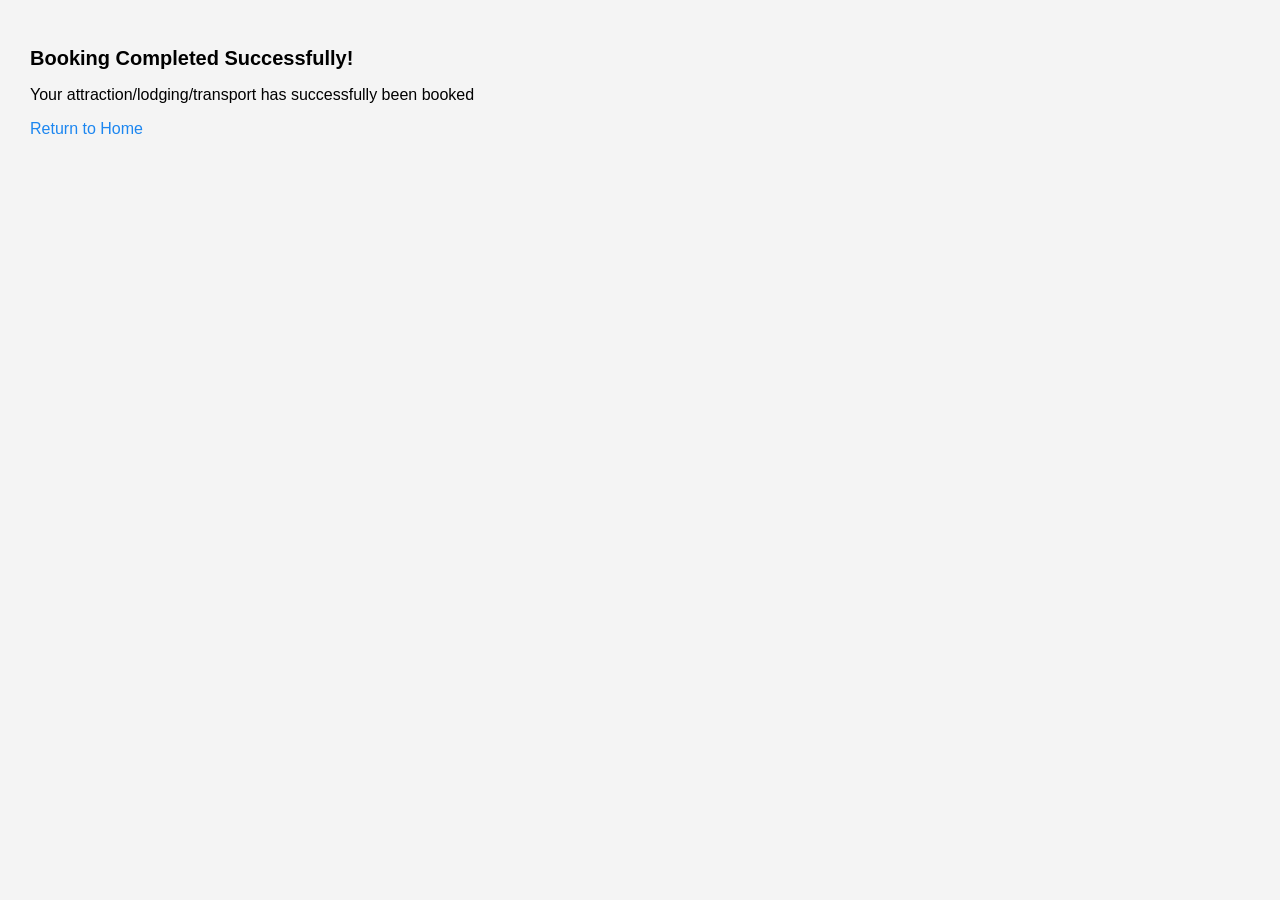
<file: booked.html>
<!DOCTYPE html>
<html lang="en">
<head>
    <meta charset="UTF-8">
    <title>Booking Successful</title>
    <link rel="stylesheet" href="styles.css">
</head>
<body>
<article>
    <h1>Booking Completed Successfully!</h1>
    <p>Your attraction/lodging/transport has successfully been booked</p>
    <a href="index.html">Return to Home</a>
</article>
</body>
</html>
</file>
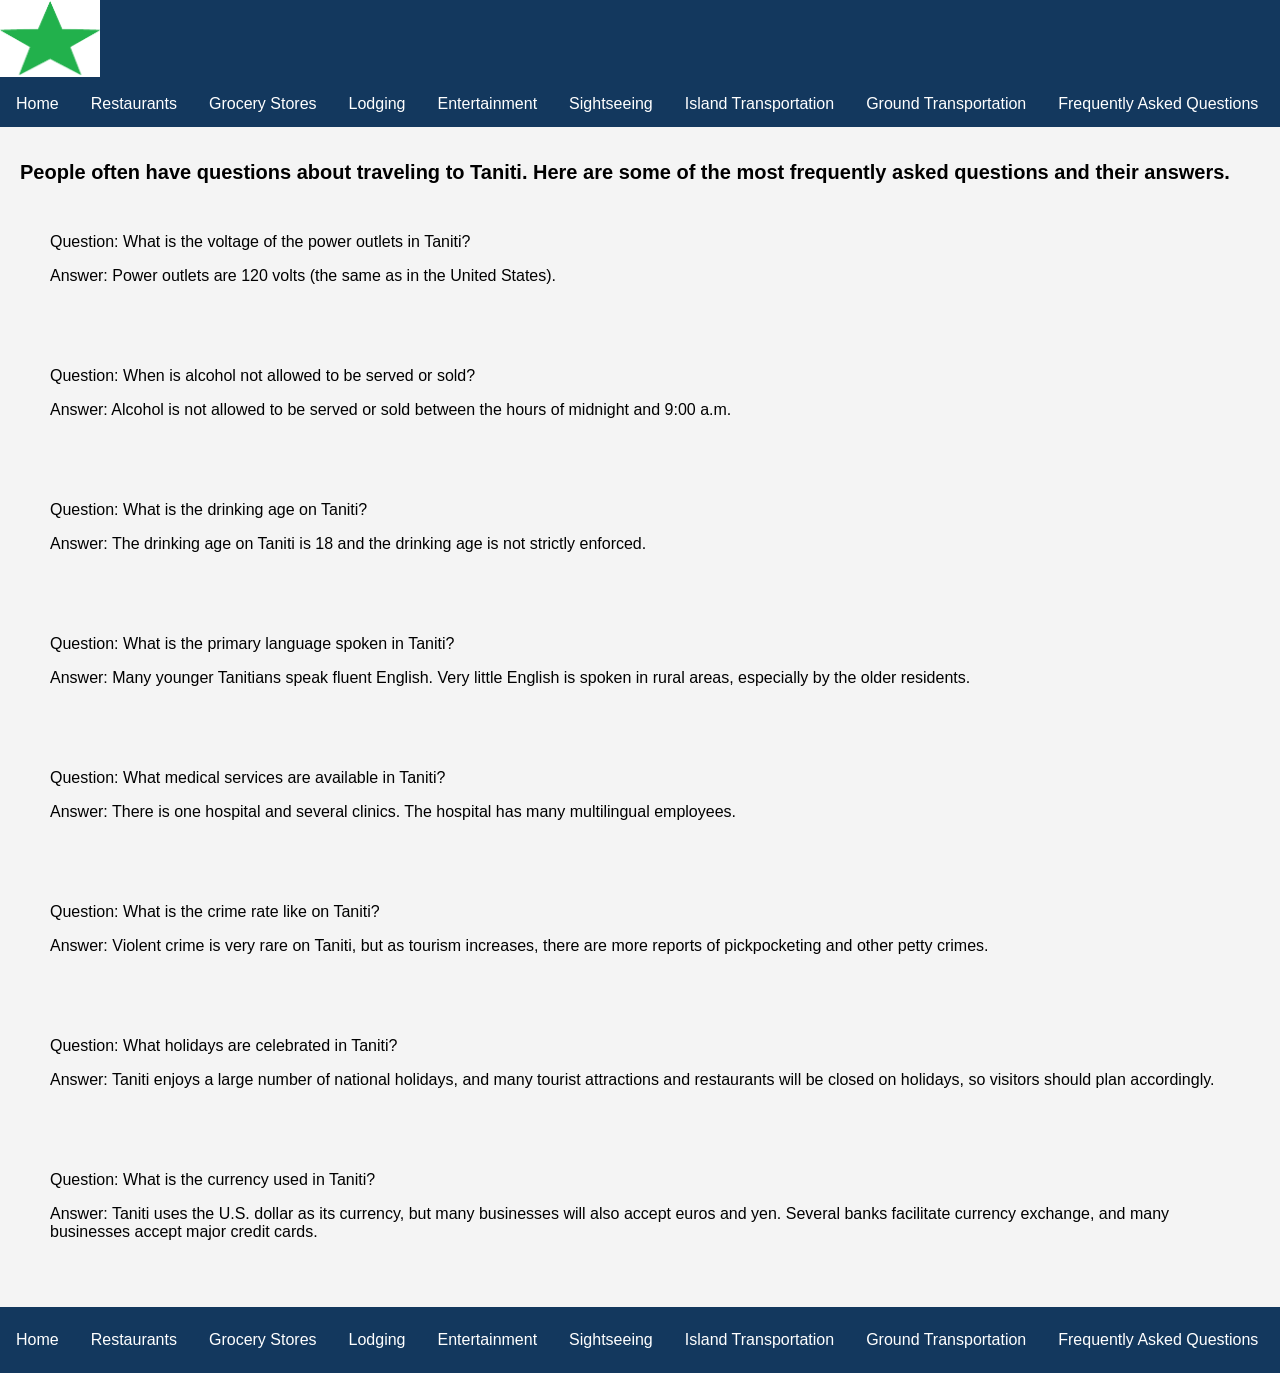
<file: faq.html>
<!DOCTYPE html>
<html lang="en">
<head>
    <meta charset="UTF-8">
    <title>Frequently Asked Questions</title>
    <link rel="stylesheet" href="styles.css">
</head>
<body>
<header>
    <a href="index.html">
        <img src="images/taniti-logo-or-somethinglol.png" alt="green 5-pointed star">
    </a>
    <nav>
        <ul>
            <li><a href="index.html">Home</a></li>
            <li><a href="restaurants.html">Restaurants</a></li>
            <li><a href="grocery-stores.html">Grocery Stores</a></li>
            <li><a href="lodging.html">Lodging</a></li>
            <li><a href="entertainment.html">Entertainment</a></li>
            <li><a href="sightseeing.html">Sightseeing</a></li>
            <li><a href="island-transportation.html">Island Transportation</a></li>
            <li><a href="ground-transportation.html">Ground Transportation</a></li>
            <li><a href="faq.html">Frequently Asked Questions</a></li>
        </ul>
    </nav>
</header>
<main>
<h1>People often have questions about traveling to Taniti. Here are some of the most frequently asked questions and their answers.</h1>
<article>
    <p>Question: What is the voltage of the power outlets in Taniti?</p>
    <p>Answer: Power outlets are 120 volts (the same as in the United States).</p>
</article>
<article>
    <p>Question: When is alcohol not allowed to be served or sold?</p>
    <p>Answer: Alcohol is not allowed to be served or sold between the hours of midnight and 9:00 a.m.</p>
</article>
<article>
    <p>Question: What is the drinking age on Taniti?</p>
    <p>Answer: The drinking age on Taniti is 18 and the drinking age is not strictly enforced.</p>
</article>
<article>
    <p>Question: What is the primary language spoken in Taniti?</p>
    <p>Answer: Many younger Tanitians speak fluent English. Very little English is spoken in rural areas, especially by the older residents.</p>
</article>
<article>
    <p>Question: What medical services are available in Taniti?</p>
    <p>Answer: There is one hospital and several clinics. The hospital has many multilingual employees.</p>
</article>
<article>
    <p>Question: What is the crime rate like on Taniti?</p>
    <p>Answer: Violent crime is very rare on Taniti, but as tourism increases, there are more reports of pickpocketing and other petty crimes.</p>
</article>
<article>
    <p>Question: What holidays are celebrated in Taniti?</p>
    <p>Answer: Taniti enjoys a large number of national holidays, and many tourist attractions and restaurants will be closed on holidays, so visitors should plan accordingly.</p>
</article>
<article>
    <p>Question: What is the currency used in Taniti?</p>
    <p>Answer: Taniti uses the U.S. dollar as its currency, but many businesses will also accept euros and yen. Several banks facilitate currency exchange, and many businesses accept major credit cards.</p>
</article>
</main>
<footer>
    <nav>
        <ul>
            <li><a href="index.html">Home</a></li>
            <li><a href="restaurants.html">Restaurants</a></li>
            <li><a href="grocery-stores.html">Grocery Stores</a></li>
            <li><a href="lodging.html">Lodging</a></li>
            <li><a href="entertainment.html">Entertainment</a></li>
            <li><a href="sightseeing.html">Sightseeing</a></li>
            <li><a href="island-transportation.html">Island Transportation</a></li>
            <li><a href="ground-transportation.html">Ground Transportation</a></li>
            <li><a href="faq.html">Frequently Asked Questions</a></li>
        </ul>
</footer>
</body>
</html>
</file>
<file: styles.css>
header {
background-color: #13385e;
}
header img {
    width: 100px;
    height: auto;
}
nav ul {
    list-style-type: none;
    margin: 0;
    padding: 0;
    overflow: hidden;
}
nav li {
    float: left;
}
nav li a {
    display: block;
    color: white;
    text-align: center;
    padding: 14px 16px;
    text-decoration: none;
}
nav li a:hover {
    background-color: #111111;
}
body {
    font-family: Arial, sans-serif;
    margin: 0;
    padding: 0;
    background-color: #f4f4f4;
    display: flex;
    flex-direction: column;
    min-height: 100vh;
}
main {
    flex: 1;
    padding: 20px;
}
body img {
    max-width: 75%;
    height: 75%;
}
.homeImages {
    max-width: 100%;
    height: auto;
    display: grid;
    grid-template-columns: 1fr 1fr;
    gap: 1rem;
}
h1 {
    font-size: 20px;
}
article {
    padding: 20px;
    margin: 10px;
}
article a {
    text-decoration: none;
    color: #1c86f0;
}
article a:hover {
    text-decoration: underline;
    background-color: #111;
    color: white;
}
.articlesGrid {
    padding: 20px;
    margin: 10px;
    display: grid;
    grid-template-columns: 1fr 1fr;
    gap: 1rem;
}
footer {
    background-color: #13385e;
    color: white;
    text-align: center;
    padding: 10px 0;
    position: static;
    bottom: 0;
    width: 100%;
}
</file>
